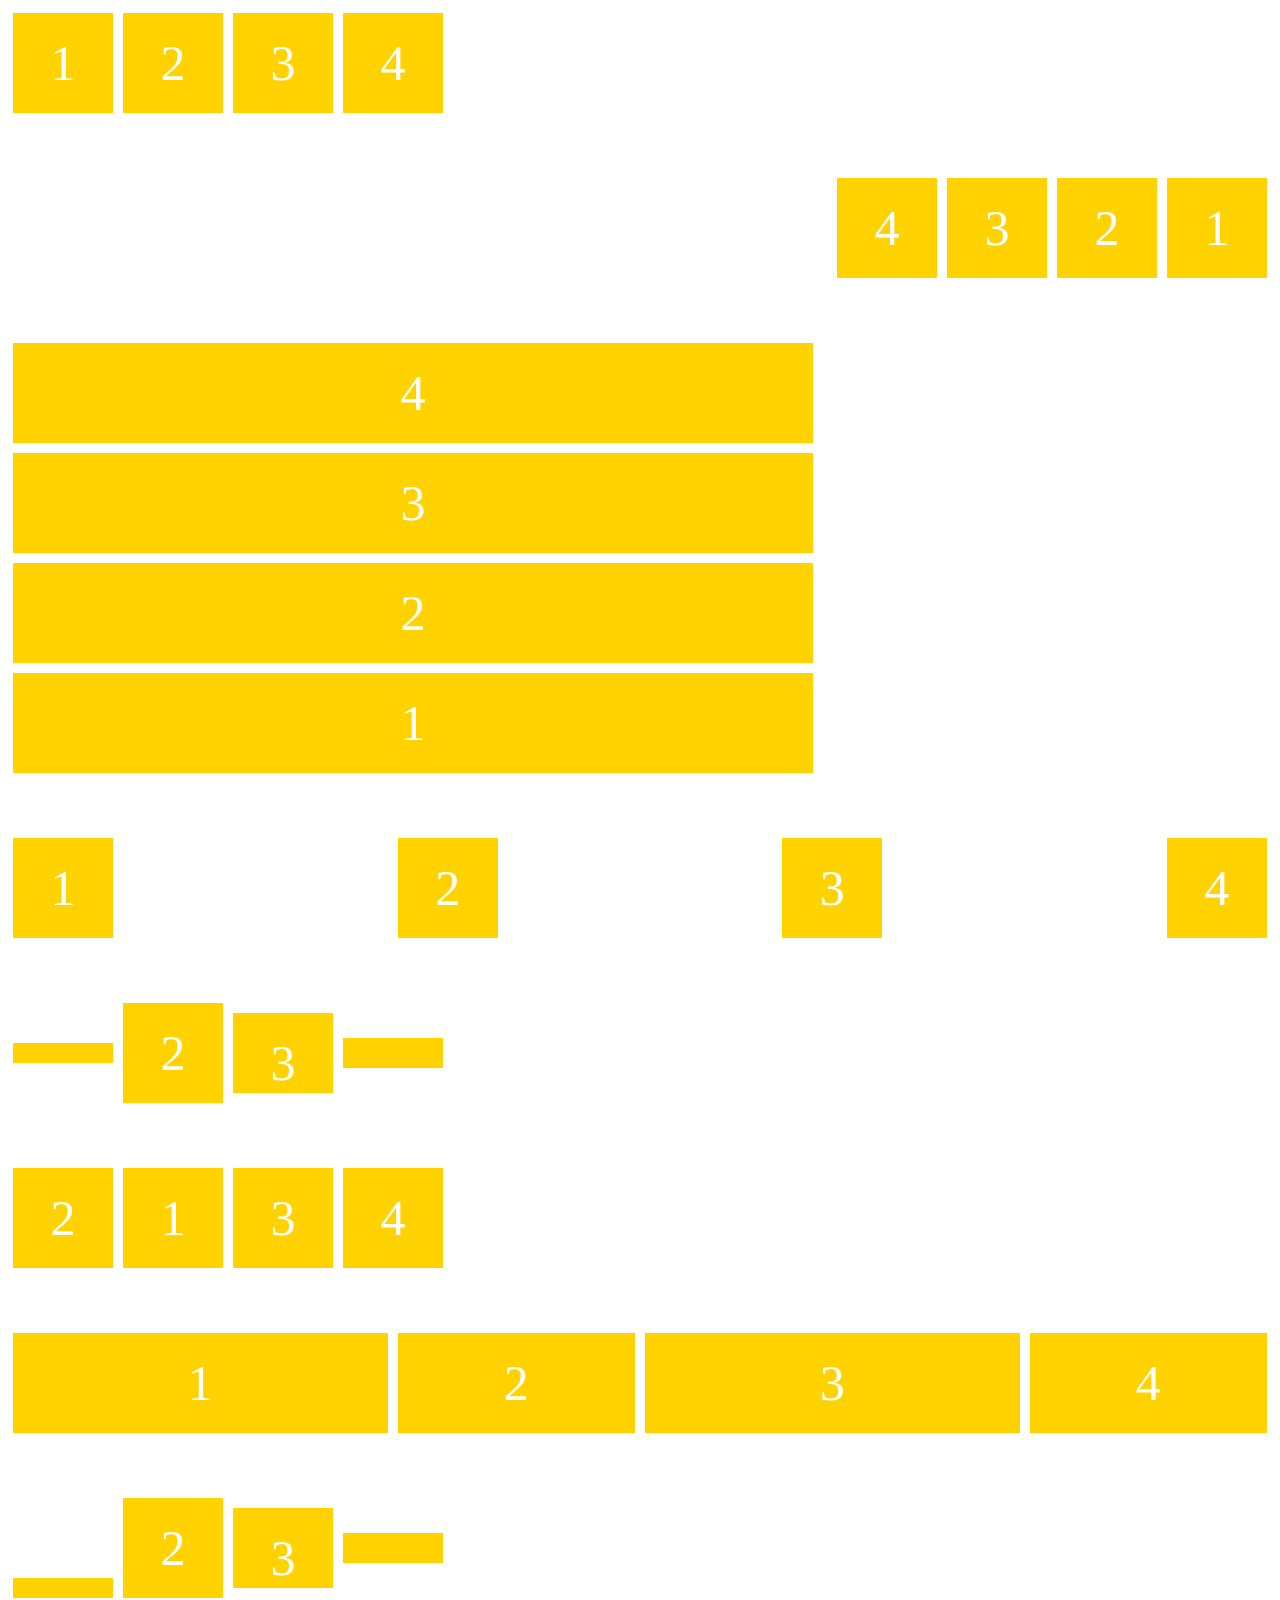
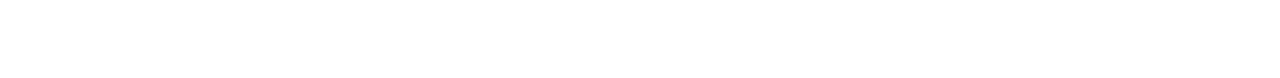
<file: index.html>
<!DOCTYPE html>
<html lang="en">
<head>
    <meta charset="UTF-8">
    <title>Title</title>
</head>
<style>
    .box {
        background-color: white;
        margin: 0 0 55px;
        display: flex;

    }
    .box-item {
        width: 100px;
        height: 100px;
        line-height: 100px;
        vertical-align: middle;
        margin: 5px;
        background-color: #ffd200;
        font-size: 50px;
        color: white;
        text-align: center;
    }
    .box-1 {
        flex-direction: row;
    }
    .box-2 {
        flex-direction: row-reverse;
        flex-wrap: wrap-reverse;
    }
    .box-3{
        flex-flow: row wrap-reverse;
    }
    .box-long-item{
        width: 800px;
    }
    .box-4{
        justify-content:space-between;
    }
    .box-5{
        align-items:center;
        align-content: center;
    }
    .box-6{
        align-items: center;
    }

</style>
<body>
<!--flex-direction-->
    <div class="box box-1">
        <div class="box-item">1</div>
        <div class="box-item">2</div>
        <div class="box-item">3</div>
        <div class="box-item">4</div>
    </div>

    <div class="box box-2">
        <div class="box-item">1</div>
        <div class="box-item">2</div>
        <div class="box-item">3</div>
        <div class="box-item">4</div>
    </div>
    <div class="box box-3">
        <div class="box-item box-long-item">1</div>
        <div class="box-item box-long-item">2</div>
        <div class="box-item box-long-item">3</div>
        <div class="box-item box-long-item">4</div>
    </div>
    <div class="box box-4">
        <div class="box-item">1</div>
        <div class="box-item">2</div>
        <div class="box-item">3</div>
        <div class="box-item">4</div>
    </div>

    <div class="box box-5">
        <div class="box-item" style="height: 20px">1</div>
        <div class="box-item">2</div>
        <div class="box-item" style="height: 80px">3</div>
        <div class="box-item" style="height: 30px">4</div>
    </div>

    <div class="box">
        <div class="box-item" style="order: 1">1</div>
        <div class="box-item" style="order: 0">2</div>
        <div class="box-item" style="order: 2">3</div>
        <div class="box-item" style="order: 3">4</div>
    </div>

    <div class="box">
        <div class="box-item" style="flex-grow: 2">1</div>
        <div class="box-item" style="flex-grow: 1">2</div>
        <div class="box-item" style="flex-grow: 2">3</div>
        <div class="box-item" style="flex-grow: 1">4</div>
    </div>

    <div class="box box-6">
        <div class="box-item" style="height: 20px;align-self: flex-end">1</div>
        <div class="box-item" >2</div>
        <div class="box-item" style="height: 80px">3</div>
        <div class="box-item" style="height: 30px">4</div>
    </div>
</body>
</html>
</file>
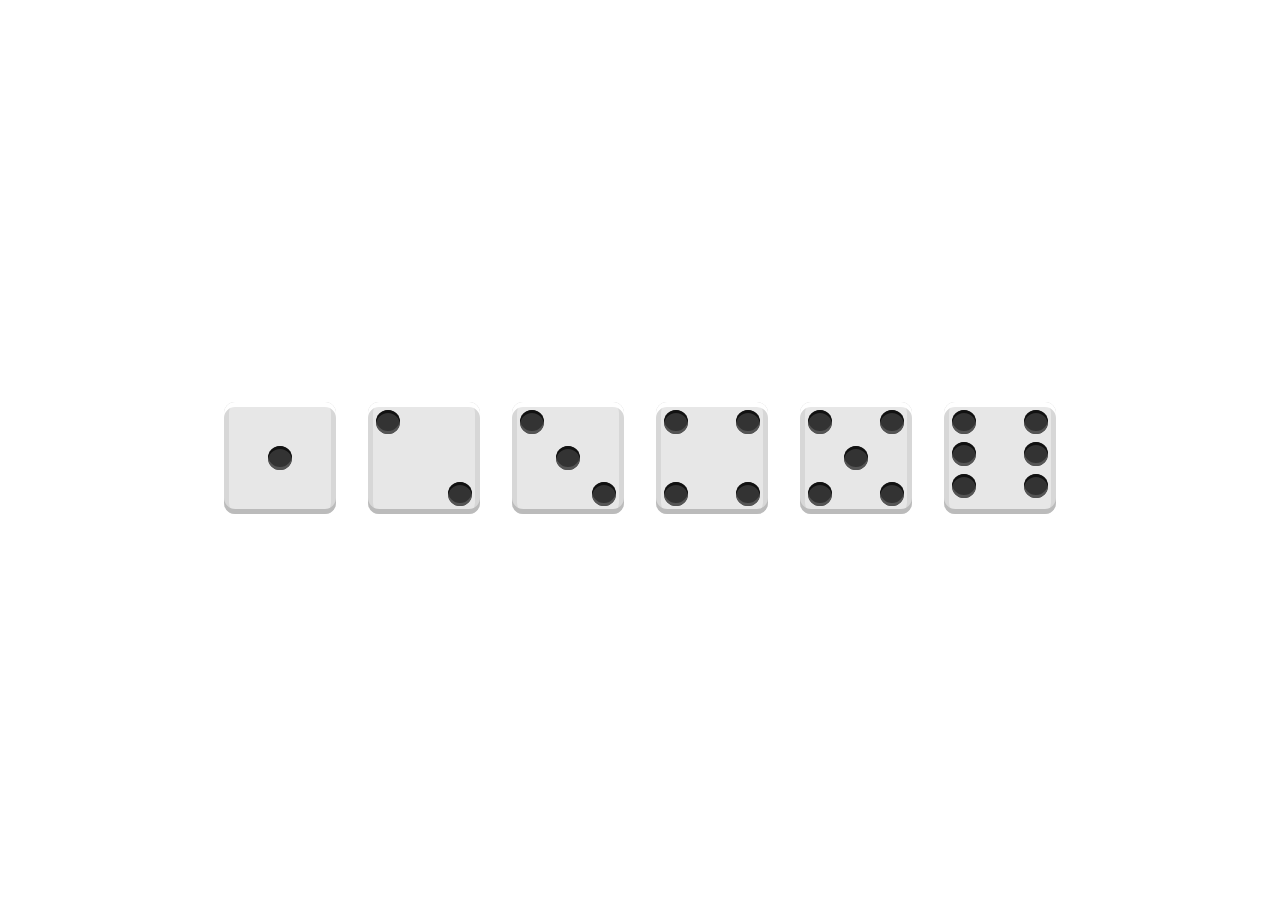
<file: demo.html>
<!DOCTYPE html>
<html lang="en">
<head>
    <meta charset="UTF-8">
    <title>Flex 布局示例</title>
    <link rel="stylesheet" type="text/css" href="style.css">
</head>
<body>
<div class="face face1">
    <span class="pip"></span>
</div>

<div class="face face2">
    <span class="pip"></span>
    <span class="pip"></span>
</div>

<div class="face face3">
    <span class="pip"></span>
    <span class="pip"></span>
    <span class="pip"></span>
</div>

<div class="face face4">
    <div class="column">
        <span class="pip"></span>
        <span class="pip"></span>
    </div>
    <div class="column">
        <span class="pip"></span>
        <span class="pip"></span>
    </div>
</div>

<div class="face face5">
    <div class="column2">
        <span class="pip"></span>
        <span class="pip"></span>
    </div>
    <div class="column2">
    <span class="pip"></span>
    </div>
    <div class="column2">
        <span class="pip"></span>
        <span class="pip"></span>
    </div>
</div>


<div class="face face6">
    <span class="pip"></span>
    <span class="pip"></span>
    <span class="pip"></span>
    <span class="pip"></span>
    <span class="pip"></span>
    <span class="pip"></span>
</div>
</body>
</html>
</file>
<file: style.css>
html, body {
    height: 100%;
}

body {
    display: flex;
    align-items: center;
    justify-content: center;
    vertical-align: center;
    flex-wrap: wrap;
    align-content: center;
    font-family: 'Open Sans', sans-serif;

    background: linear-gradient(top, #222, #333);
}

.face {
    margin: 16px;
    padding: 4px;

    background-color: #e7e7e7;
    width: 104px;
    height: 104px;
    object-fit: contain;

    box-shadow:
            inset 0 5px white,
            inset 0 -5px #bbb,
            inset 5px 0 #d7d7d7,
            inset -5px 0 #d7d7d7;

    border-radius: 10%;
}

.pip {
    display: block;
    width: 24px;
    height: 24px;
    border-radius: 50%;
    margin: 4px;
    background-color: #333;
    box-shadow: inset 0 3px #111, inset 0 -3px #555;
}

.face1{
    display: flex;
    justify-content: center;
    align-items: center;
}

.face2{
    display: flex;
    justify-content: space-between;
}
.face2 .pip:nth-of-type(2){
    align-self: flex-end;
}
.face3{
    display: flex;
    justify-content: space-between;
}

.face3 .pip:nth-child(2){
    align-self: center;
}

.face3 .pip:nth-child(3){
    align-self: flex-end;
}

.face4{
   display: flex;
    flex-wrap: wrap;
    align-content: space-between;
}

.column{
    flex-basis: 100%;
    display: flex;
    justify-content: space-between;
}

.face5{
    display: flex;
    flex-direction: column;
    justify-content: space-between;
}
.column2{
      display: flex;
      justify-content: space-between;
  }
.column2:nth-child(2){
    justify-content: center;
}
.face6{
    display: flex;
    flex-direction: column;
    flex-wrap: wrap;
    align-content: space-between;
}
</file>
